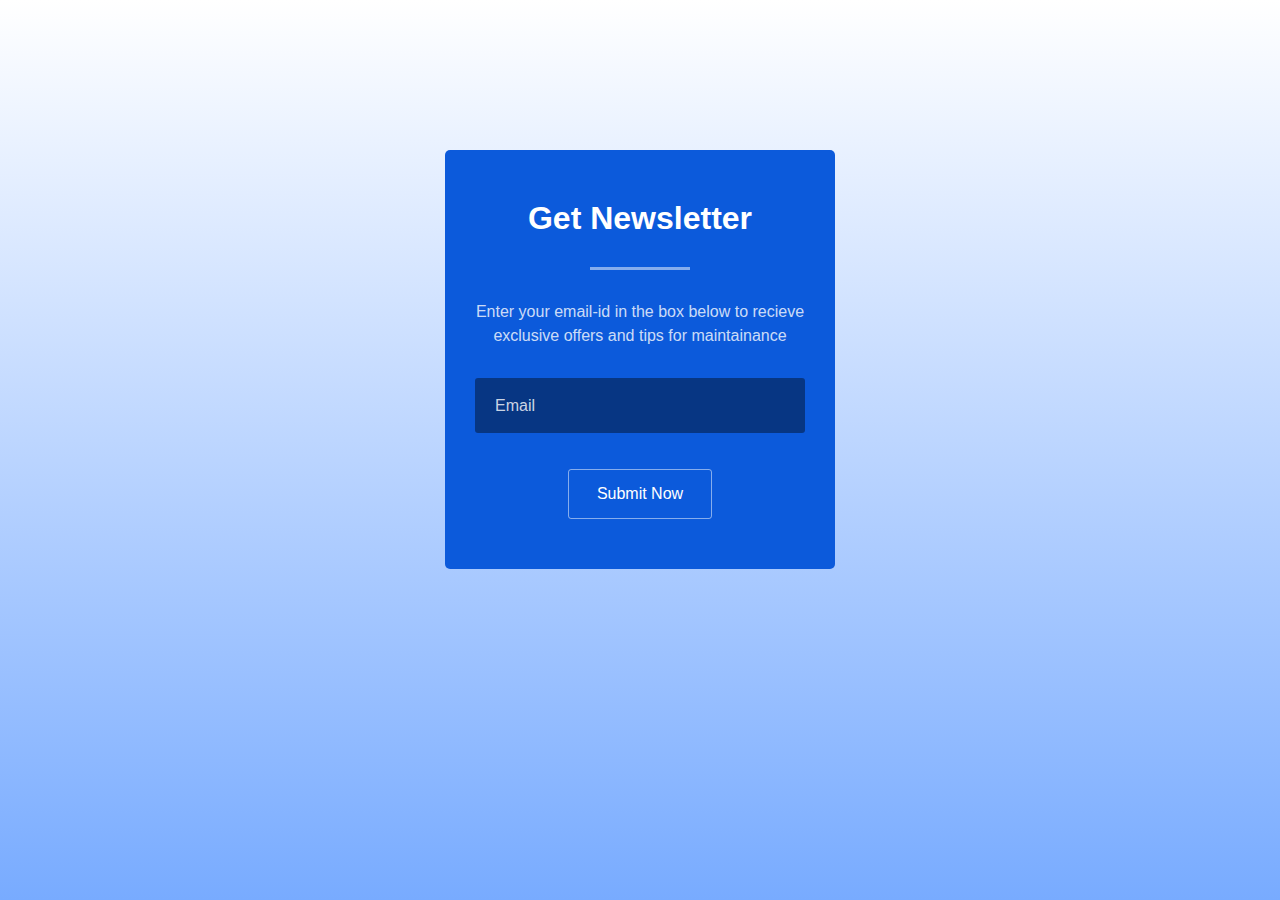
<file: subscribe.html>
<html>
    <head>
        <title>Email Subscription Form</title>
        <link rel="stylesheet" href="css/subscribe.css">
    </head>
    <body>
        <div class="newsletter">
            <h1>Get Newsletter</h1>
            <hr>
            <p>
                Enter your email-id in the box below to recieve 
                exclusive offers and tips for maintainance
            </p>
                <form>
                    <input type="email" placeholder="Email" id="email" required>
                    <br>
                    <button type="submit" button id="btn">Submit Now</button>
                </form>
        </div>
        <script>
            let emails = []
            const addEmail = (ev)=>{
                ev.preventDefault();
                let email = {
                    id: Date.now(),
                    email: document.getElementById('email').value,
                }
                emails.push(email);
                document.forms[0].reset(); //to clear the form for the next entries
                // document.querySelector('form').reset();

                //for displaying purposes
                console.warn('added', {emails} );
                let pre = document.querySelector('#msg pre');
                // pre.textContent = '\n' + JSON.stringify(emails, '\t', 1);

                //saving to localStorage
                localStorage.setItem('MyEmaiList', JSON.stringify(emails) );
            }
            document.addEventListener('DOMContentLoaded', ()=>{
                document.getElementById('btn').addEventListener('click', addEmail);
            });            
        </script>
    </body>
   
</html>
</file>
<file: css/subscribe.css>
*{
    margin: 0;
    padding: 0;
}

body{
    font-family: sans-serif;
    background: linear-gradient(#fff, #78abff);
    min-height: 100vh;
    padding: 150px 0;
    box-sizing: border-box;
}

.newsletter{
    background: #0c5adb;
    margin: 0 auto;
    text-align: center;
    max-width: 330px;
    padding: 50px 30px;
    border-radius: 5px;
    color: #fff;
}

.newsletter hr{
    width: 100px;
    height: 3px;
    margin: 30px auto;
    border: 0;
    background: rgba(255, 255, 255, .5);
}

.newsletter p{
    font-size: 16px;
    line-height: 24px;
    color:rgba(255, 255, 255, .8);
    margin-bottom: 30px;
}

.newsletter input{
    border-radius: 3px;
    background-color: rgba(0, 0, 0, .4);
    width: 100%;
    height: 55px;
    border: 0px;
    padding: 0 20px;
    color: rgba(255, 255, 255, .8);
    margin-bottom: 36px;
    outline: none;
    box-sizing: border-box;
    font-size: 16px;
}

::placeholder{
    color: rgba(255, 255, 255, .8);
}

.newsletter button{ 
        border: 1px solid rgba(255, 255, 255, .5);
        border-radius: 3px;
        height: 50px;
        background-color: transparent;
        color: #fff;
        padding: 0px 28px;
        cursor: pointer;
        transition: .5s;
        font-size: 16px;
    }
    
    .newsletter button:hover{
        background-color: #00138e;
        border-color: #00138e;
    }
</file>
